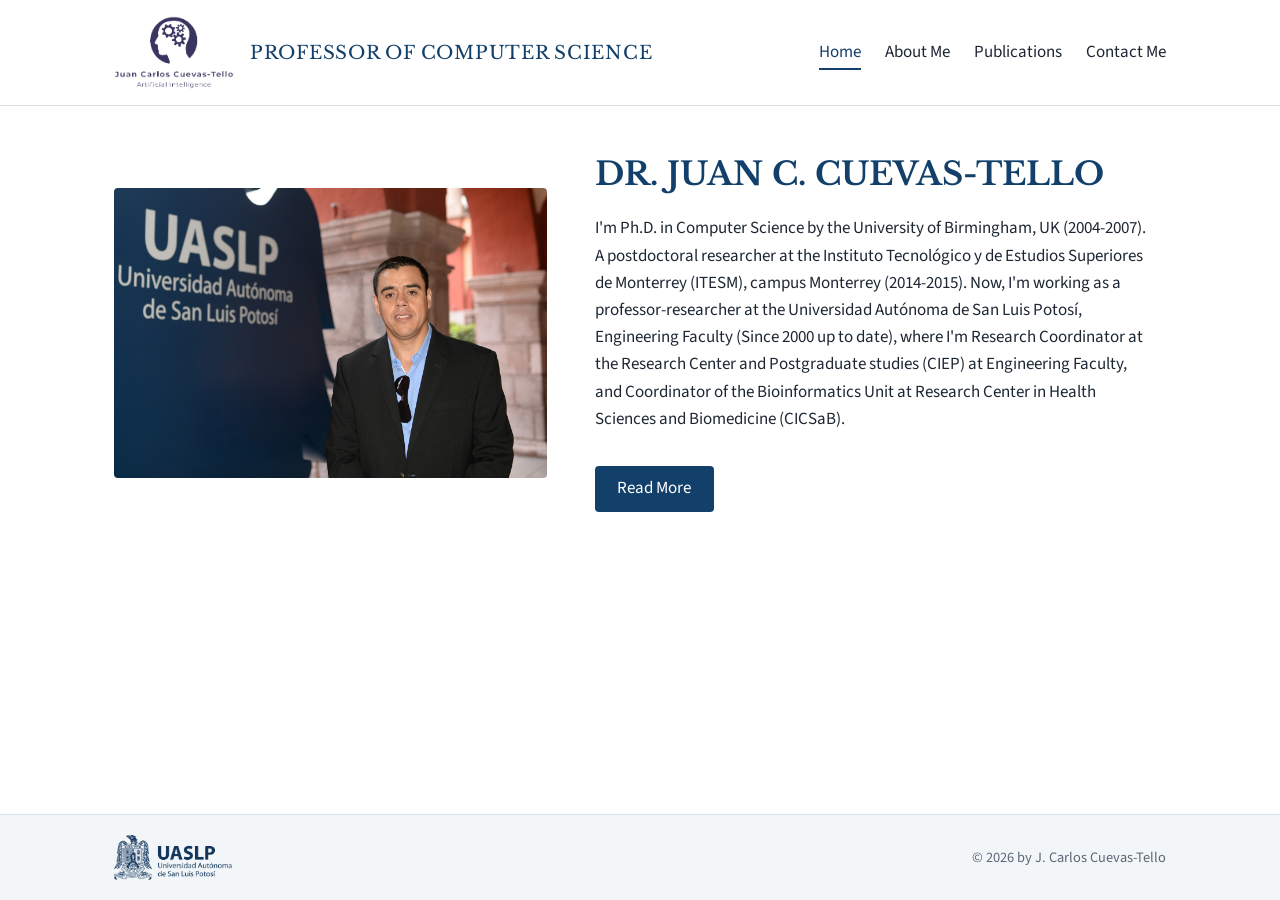
<file: index.html>
<!DOCTYPE html>
<html lang="en">
<head>
  <meta charset="utf-8">
  <meta name="viewport" content="width=device-width, initial-scale=1">
  <title>Home | Dr. Juan C. Cuevas-Tello</title>
  <meta name="description" content="Dr. Juan C. Cuevas-Tello, Professor of Computer Science at the Universidad Autónoma de San Luis Potosí (UASLP).">
  <link rel="preconnect" href="https://fonts.googleapis.com">
  <link rel="preconnect" href="https://fonts.gstatic.com" crossorigin>
  <link href="https://fonts.googleapis.com/css2?family=Libre+Baskerville:wght@400;700&family=Source+Sans+3:wght@400;600&display=swap" rel="stylesheet">
  <link rel="stylesheet" href="css/style.css">
  <link rel="icon" type="image/png" href="images/favicon.ico">
  <link rel="apple-touch-icon" href="images/favicon.ico">
</head>
<body>
  <header class="site-header">
    <div class="header-inner">
      <a class="brand" href="index.html">
        <img src="images/logo.png" alt="Logo">
        <span>PROFESSOR OF COMPUTER SCIENCE</span>
      </a>
      <nav aria-label="Main">
        <ul>
        <li><a href="index.html" aria-current="page">Home</a></li>
        <li><a href="about-me.html">About Me</a></li>
        <li><a href="publications.html">Publications</a></li>
        <li><a href="contact-me.html">Contact Me</a></li>
        </ul>
      </nav>
    </div>
  </header>

  <main>
    <section class="hero">
      <img src="images/profile.jpg" alt="Dr. Juan C. Cuevas-Tello">
      <div>
        <h1>DR. JUAN C. CUEVAS-TELLO</h1>
        <p>I'm Ph.D. in Computer Science by the University of Birmingham, UK (2004-2007). A postdoctoral researcher at the Instituto Tecnológico y de Estudios Superiores de Monterrey (ITESM), campus Monterrey (2014-2015). Now, I'm working as a professor-researcher at the Universidad Autónoma de San Luis Potosí, Engineering Faculty (Since 2000 up to date), where I'm Research Coordinator at the Research Center and Postgraduate studies (CIEP) at Engineering Faculty, and Coordinator of the Bioinformatics Unit at Research Center in Health Sciences and Biomedicine (CICSaB).</p>
        <a class="button" href="about-me.html">Read More</a>
      </div>
    </section>
  </main>

  <footer class="site-footer">
    <div class="footer-inner">
      <img src="images/footer-logo.png" alt="">
      <span>&copy; 2026 by J. Carlos Cuevas-Tello</span>
    </div>
  </footer>
</body>
</html>
</file>
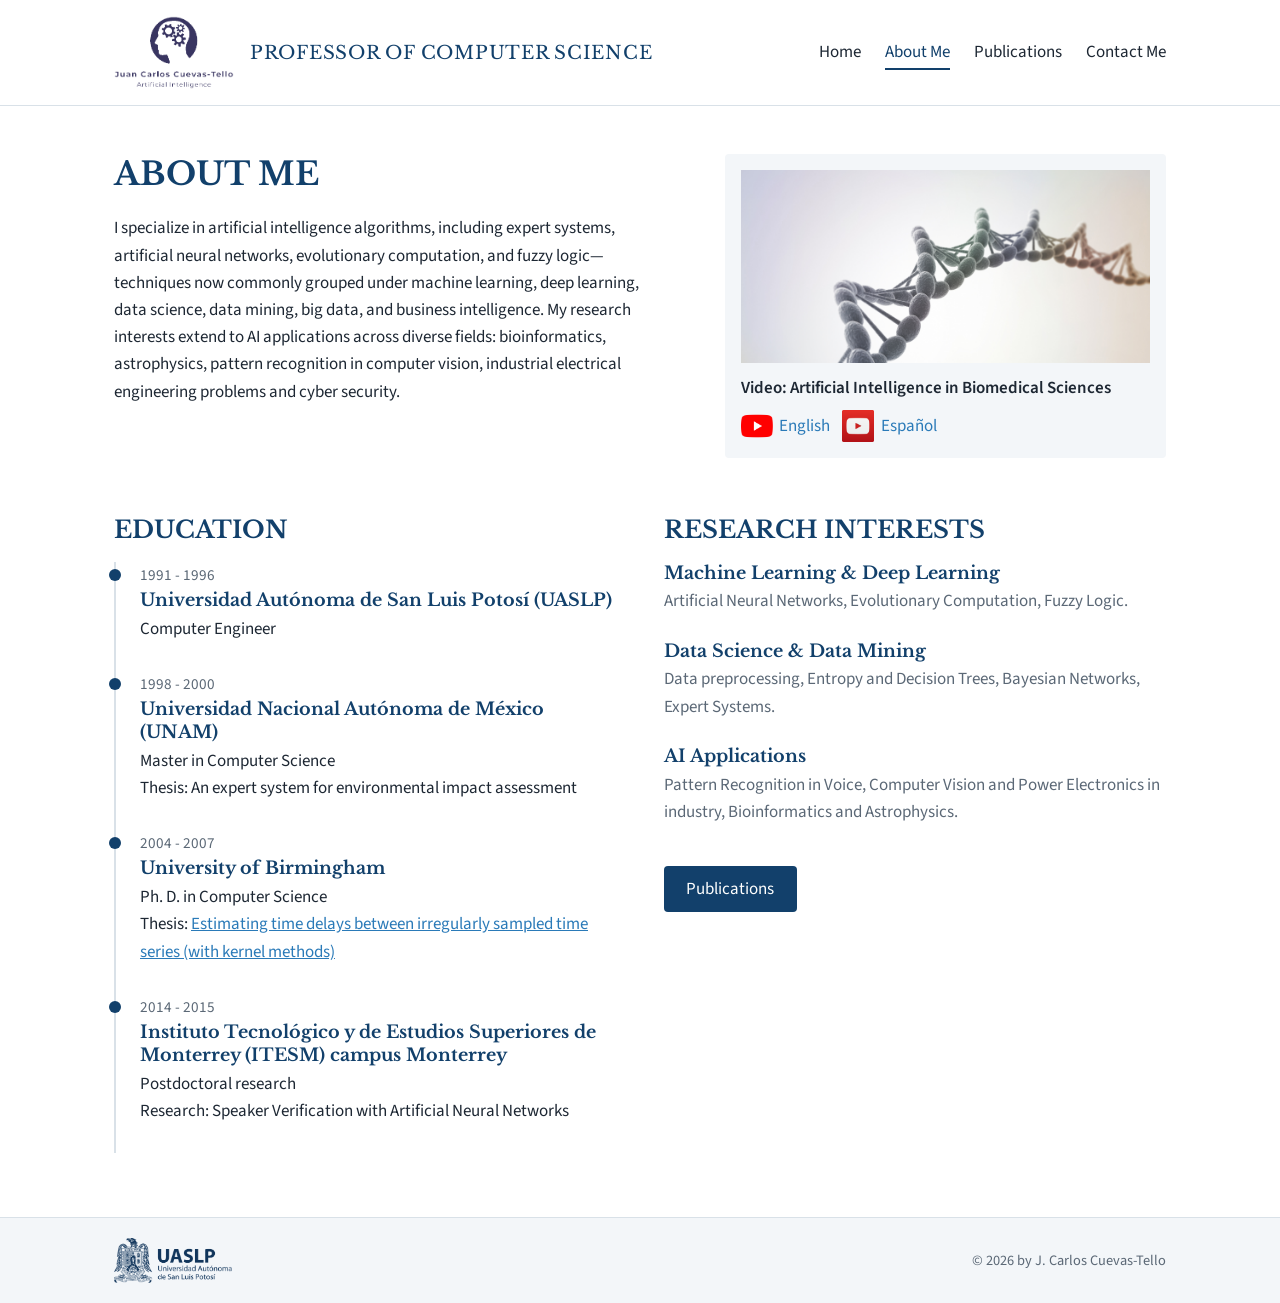
<file: about-me.html>
<!DOCTYPE html>
<html lang="en">
<head>
  <meta charset="utf-8">
  <meta name="viewport" content="width=device-width, initial-scale=1">
  <title>About Me | Dr. Juan C. Cuevas-Tello</title>
  <meta name="description" content="Dr. Juan C. Cuevas-Tello, Professor of Computer Science at the Universidad Autónoma de San Luis Potosí (UASLP).">
  <link rel="preconnect" href="https://fonts.googleapis.com">
  <link rel="preconnect" href="https://fonts.gstatic.com" crossorigin>
  <link href="https://fonts.googleapis.com/css2?family=Libre+Baskerville:wght@400;700&family=Source+Sans+3:wght@400;600&display=swap" rel="stylesheet">
  <link rel="stylesheet" href="css/style.css">
  <link rel="icon" type="image/png" href="images/favicon.ico">
  <link rel="apple-touch-icon" href="images/favicon.ico">
</head>
<body>
  <header class="site-header">
    <div class="header-inner">
      <a class="brand" href="index.html">
        <img src="images/logo.png" alt="Logo">
        <span>PROFESSOR OF COMPUTER SCIENCE</span>
      </a>
      <nav aria-label="Main">
        <ul>
        <li><a href="index.html">Home</a></li>
        <li><a href="about-me.html" aria-current="page">About Me</a></li>
        <li><a href="publications.html">Publications</a></li>
        <li><a href="contact-me.html">Contact Me</a></li>
        </ul>
      </nav>
    </div>
  </header>

  <main>
    <section class="about-intro">
      <div>
        <h1>ABOUT ME</h1>
        <p>I specialize in artificial intelligence algorithms, including expert systems, artificial neural networks, evolutionary computation, and fuzzy logic—techniques now commonly grouped under machine learning, deep learning, data science, data mining, big data, and business intelligence. My research interests extend to AI applications across diverse fields: bioinformatics, astrophysics, pattern recognition in computer vision, industrial electrical engineering problems and cyber security.</p>
      </div>
      <div class="video-card">
        <img src="images/dna.jpg" alt="DNA image">
        <p>Video: Artificial Intelligence in Biomedical Sciences</p>
        <div class="video-links">
          <a href="https://youtu.be/DWslH8TxNNQ" target="_blank" rel="noopener"><img src="images/flag-en.png" alt="">English</a>
          <a href="https://youtu.be/g87Rq7fJ8aM" target="_blank" rel="noopener"><img src="images/flag-es.png" alt="">Español</a>
        </div>
      </div>
    </section>

    <section class="two-col">
      <div>
        <h2>EDUCATION</h2>
        <ol class="timeline">
          <li>
            <span class="years">1991 - 1996</span>
            <h3>Universidad Autónoma de San Luis Potosí (UASLP)</h3>
            <p>Computer Engineer</p>
          </li>
          <li>
            <span class="years">1998 - 2000</span>
            <h3>Universidad Nacional Autónoma de México (UNAM)</h3>
            <p>Master in Computer Science</p>
            <p>Thesis: An expert system for environmental impact assessment</p>
          </li>
          <li>
            <span class="years">2004 - 2007</span>
            <h3>University of Birmingham</h3>
            <p>Ph. D. in Computer Science</p>
            <p>Thesis: <a href="http://etheses.bham.ac.uk/88/" target="_blank" rel="noopener">Estimating time delays between irregularly sampled time series (with kernel methods)</a></p>
          </li>
          <li>
            <span class="years">2014 - 2015</span>
            <h3>Instituto Tecnológico y de Estudios Superiores de Monterrey (ITESM) campus Monterrey</h3>
            <p>Postdoctoral research</p>
            <p>Research: Speaker Verification with Artificial Neural Networks</p>
          </li>
        </ol>
      </div>
      <div>
        <h2>RESEARCH INTERESTS</h2>
        <div class="interest">
          <h3>Machine Learning &amp; Deep Learning</h3>
          <p>Artificial Neural Networks, Evolutionary Computation, Fuzzy Logic.</p>
        </div>
        <div class="interest">
          <h3>Data Science &amp; Data Mining</h3>
          <p>Data preprocessing, Entropy and Decision Trees, Bayesian Networks, Expert Systems.</p>
        </div>
        <div class="interest">
          <h3>AI Applications</h3>
          <p>Pattern Recognition in Voice, Computer Vision and Power Electronics in industry, Bioinformatics and Astrophysics.</p>
        </div>
        <a class="button" href="publications.html">Publications</a>
      </div>
    </section>
  </main>

  <footer class="site-footer">
    <div class="footer-inner">
      <img src="images/footer-logo.png" alt="">
      <span>&copy; 2026 by J. Carlos Cuevas-Tello</span>
    </div>
  </footer>
</body>
</html>
</file>
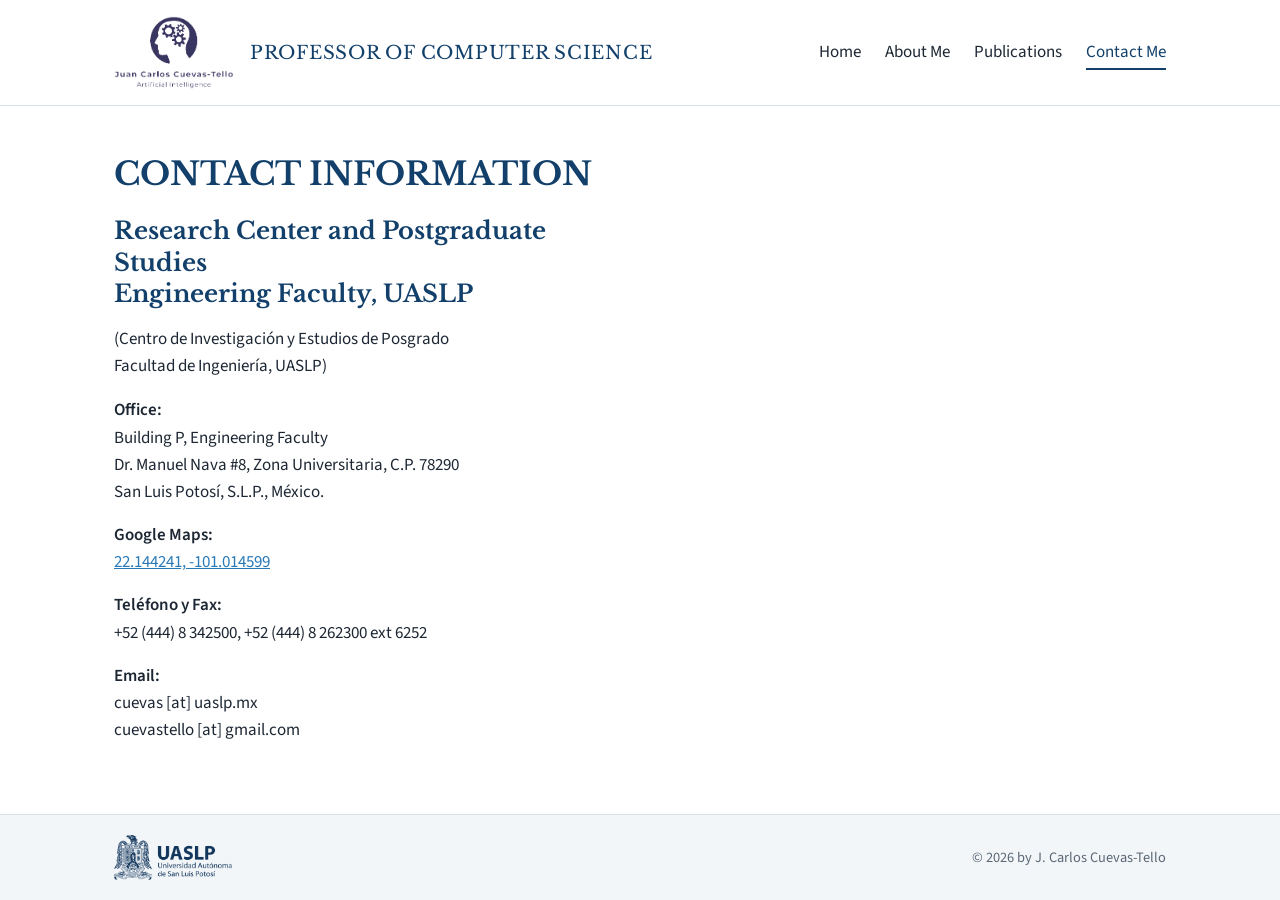
<file: contact-me.html>
<!DOCTYPE html>
<html lang="en">
<head>
  <meta charset="utf-8">
  <meta name="viewport" content="width=device-width, initial-scale=1">
  <title>Contact Me | Dr. Juan C. Cuevas-Tello</title>
  <meta name="description" content="Dr. Juan C. Cuevas-Tello, Professor of Computer Science at the Universidad Autónoma de San Luis Potosí (UASLP).">
  <link rel="preconnect" href="https://fonts.googleapis.com">
  <link rel="preconnect" href="https://fonts.gstatic.com" crossorigin>
  <link href="https://fonts.googleapis.com/css2?family=Libre+Baskerville:wght@400;700&family=Source+Sans+3:wght@400;600&display=swap" rel="stylesheet">
  <link rel="stylesheet" href="css/style.css">
  <link rel="icon" type="image/png" href="images/favicon.ico">
  <link rel="apple-touch-icon" href="images/favicon.ico">
</head>
<body>
  <header class="site-header">
    <div class="header-inner">
      <a class="brand" href="index.html">
        <img src="images/logo.png" alt="Logo">
        <span>PROFESSOR OF COMPUTER SCIENCE</span>
      </a>
      <nav aria-label="Main">
        <ul>
        <li><a href="index.html">Home</a></li>
        <li><a href="about-me.html">About Me</a></li>
        <li><a href="publications.html">Publications</a></li>
        <li><a href="contact-me.html" aria-current="page">Contact Me</a></li>
        </ul>
      </nav>
    </div>
  </header>

  <main>
    <h1>CONTACT INFORMATION</h1>
    <section class="contact-grid">
      <address>
        <h2>Research Center and Postgraduate Studies<br>Engineering Faculty, UASLP</h2>
        <p>(Centro de Investigación y Estudios de Posgrado<br>Facultad de Ingeniería, UASLP)</p>
        <dl>
          <dt>Office:</dt>
          <dd>Building P, Engineering Faculty<br>Dr. Manuel Nava #8, Zona Universitaria, C.P. 78290<br>San Luis Potosí, S.L.P., México.</dd>
          <dt>Google Maps:</dt>
          <dd><a href="https://www.google.com/maps?q=22.144241,-101.014599" target="_blank" rel="noopener">22.144241, -101.014599</a></dd>
          <dt>Teléfono y Fax:</dt>
          <dd>+52 (444) 8 342500, +52 (444) 8 262300 ext 6252</dd>
          <dt>Email:</dt>
          <dd>cuevas [at] uaslp.mx<br>cuevastello [at] gmail.com</dd>
        </dl>
      </address>
      <iframe class="map" title="Map: Engineering Faculty, UASLP" loading="lazy"
        src="https://maps.google.com/maps?q=22.144241,-101.014599&amp;z=16&amp;output=embed"></iframe>
    </section>
  </main>

  <footer class="site-footer">
    <div class="footer-inner">
      <img src="images/footer-logo.png" alt="">
      <span>&copy; 2026 by J. Carlos Cuevas-Tello</span>
    </div>
  </footer>
</body>
</html>
</file>
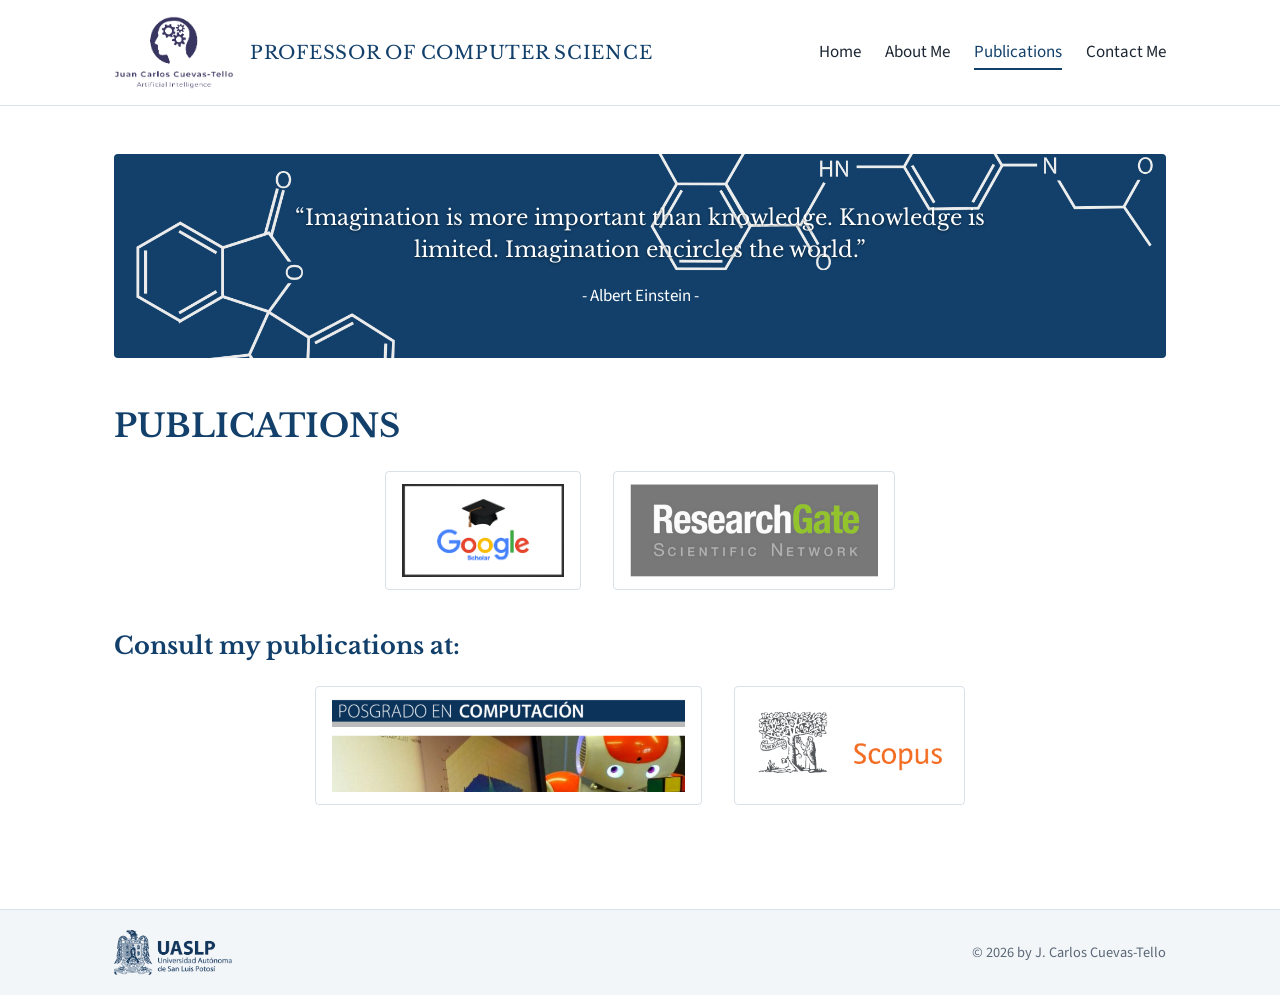
<file: publications.html>
<!DOCTYPE html>
<html lang="en">
<head>
  <meta charset="utf-8">
  <meta name="viewport" content="width=device-width, initial-scale=1">
  <title>Publications | Dr. Juan C. Cuevas-Tello</title>
  <meta name="description" content="Dr. Juan C. Cuevas-Tello, Professor of Computer Science at the Universidad Autónoma de San Luis Potosí (UASLP).">
  <link rel="preconnect" href="https://fonts.googleapis.com">
  <link rel="preconnect" href="https://fonts.gstatic.com" crossorigin>
  <link href="https://fonts.googleapis.com/css2?family=Libre+Baskerville:wght@400;700&family=Source+Sans+3:wght@400;600&display=swap" rel="stylesheet">
  <link rel="stylesheet" href="css/style.css">
  <link rel="icon" type="image/png" href="images/favicon.ico">
  <link rel="apple-touch-icon" href="images/favicon.ico">
</head>
<body>
  <header class="site-header">
    <div class="header-inner">
      <a class="brand" href="index.html">
        <img src="images/logo.png" alt="Logo">
        <span>PROFESSOR OF COMPUTER SCIENCE</span>
      </a>
      <nav aria-label="Main">
        <ul>
        <li><a href="index.html">Home</a></li>
        <li><a href="about-me.html">About Me</a></li>
        <li><a href="publications.html" aria-current="page">Publications</a></li>
        <li><a href="contact-me.html">Contact Me</a></li>
        </ul>
      </nav>
    </div>
  </header>

  <main>
    <section class="quote">
      <blockquote>“Imagination is more important than knowledge. Knowledge is limited. Imagination encircles the world.”</blockquote>
      <cite>- Albert Einstein -</cite>
    </section>

    <h1>PUBLICATIONS</h1>
    <div class="pub-links">
      <a href="https://scholar.google.com.mx/citations?hl=en&amp;user=iTdWWkQAAAAJ&amp;view_op=list_works&amp;sortby=pubdate" target="_blank" rel="noopener"><img src="images/google-scholar.png" alt="Google Scholar"></a>
      <a href="https://www.researchgate.net/profile/Juan_Carlos_Cuevas-Tello" target="_blank" rel="noopener"><img src="images/researchgate.png" alt="ResearchGate"></a>
    </div>

    <h2>Consult my publications at:</h2>
    <div class="pub-links">
      <a href="https://ciep.ing.uaslp.mx/profesoresPos/index.php?pos=1&amp;gra=M" target="_blank" rel="noopener"><img src="images/uaslp-ciep.png" alt="CIEP, Engineering Faculty, UASLP"></a>
      <a href="https://www.scopus.com/authid/detail.uri?authorId=14059970200" target="_blank" rel="noopener"><img src="images/scopus.png" alt="Scopus"></a>
    </div>
  </main>

  <footer class="site-footer">
    <div class="footer-inner">
      <img src="images/footer-logo.png" alt="">
      <span>&copy; 2026 by J. Carlos Cuevas-Tello</span>
    </div>
  </footer>
</body>
</html>
</file>
<file: css/style.css>
:root {
  --bg: #ffffff;
  --surface: #f3f6f9;
  --text: #1d2733;
  --muted: #5b6876;
  --brand: #12406b;
  --accent: #2a7ab8;
  --line: #d9e1e8;
  color-scheme: light;
}
@media (prefers-color-scheme: dark) {
  :root {
    --bg: #12181f;
    --surface: #1b232c;
    --text: #e6ebf0;
    --muted: #a3afbb;
    --brand: #8ec3ee;
    --accent: #6fb1e6;
    --line: #2d3843;
    color-scheme: dark;
  }
}

* { box-sizing: border-box; }
html, body { margin: 0; padding: 0; }
body {
  background: var(--bg);
  color: var(--text);
  font-family: "Source Sans 3", "Segoe UI", Roboto, Helvetica, Arial, sans-serif;
  font-size: 1.0625rem;
  line-height: 1.6;
  display: flex;
  flex-direction: column;
  min-height: 100vh;
}
img { max-width: 100%; height: auto; }
a { color: var(--accent); }
a:focus-visible { outline: 2px solid var(--accent); outline-offset: 3px; }

/* Header */
.site-header {
  border-bottom: 1px solid var(--line);
  background: var(--bg);
}
.header-inner {
  max-width: 1100px;
  margin: 0 auto;
  padding: 1rem 1.5rem;
  display: flex;
  align-items: center;
  justify-content: space-between;
  gap: 1rem;
  flex-wrap: wrap;
}
.brand {
  display: flex;
  align-items: center;
  gap: 1rem;
  text-decoration: none;
  color: var(--brand);
}
.brand img { width: 120px; }
.brand span {
  font-family: "Libre Baskerville", Georgia, serif;
  font-size: 1.15rem;
  letter-spacing: 0.04em;
}
nav ul {
  list-style: none;
  margin: 0;
  padding: 0;
  display: flex;
  flex-wrap: wrap;
  gap: 0.25rem 1.5rem;
}
nav a {
  color: var(--text);
  text-decoration: none;
  padding: 0.25rem 0;
  border-bottom: 2px solid transparent;
}
nav a:hover { color: var(--accent); }
nav a[aria-current="page"] {
  color: var(--brand);
  border-bottom-color: var(--brand);
}

/* Main */
main {
  flex: 1;
  width: 100%;
  max-width: 1100px;
  margin: 0 auto;
  padding: 3rem 1.5rem 4rem;
}
h1, h2, h3 {
  font-family: "Libre Baskerville", Georgia, serif;
  color: var(--brand);
  line-height: 1.3;
  font-weight: 700;
}
h1 { font-size: 2rem; margin: 0 0 1.25rem; }
h2 { font-size: 1.5rem; margin: 0 0 1rem; }
h3 { font-size: 1.1rem; margin: 0 0 0.25rem; }
p { max-width: 70ch; }

.button {
  display: inline-block;
  margin-top: 1rem;
  padding: 0.6rem 1.4rem;
  background: var(--brand);
  color: var(--bg);
  text-decoration: none;
  border-radius: 4px;
}
.button:hover { background: var(--accent); }

/* Home */
.hero {
  display: grid;
  grid-template-columns: minmax(0, 433px) 1fr;
  gap: 3rem;
  align-items: center;
}
.hero img { width: 100%; border-radius: 4px; display: block; }

/* About */
.about-intro {
  display: grid;
  grid-template-columns: 1fr minmax(0, 441px);
  gap: 3rem;
  align-items: start;
  margin-bottom: 3.5rem;
}
.video-card { background: var(--surface); padding: 1rem; border-radius: 4px; }
.video-card img { display: block; width: 100%; }
.video-card p { margin: 0.75rem 0 0.5rem; font-weight: 600; }
.video-links { display: flex; gap: 0.75rem; align-items: center; }
.video-links a {
  display: inline-flex; align-items: center; gap: 0.4rem;
  text-decoration: none;
}
.video-links img { width: 32px; height: 32px; }

.two-col {
  display: grid;
  grid-template-columns: 1fr 1fr;
  gap: 3rem;
}
.timeline { list-style: none; margin: 0; padding: 0; border-left: 2px solid var(--line); }
.timeline li { position: relative; padding: 0 0 1.75rem 1.5rem; }
.timeline li::before {
  content: ""; position: absolute; left: -7px; top: 0.45rem;
  width: 12px; height: 12px; border-radius: 50%; background: var(--brand);
}
.timeline .years { color: var(--muted); font-size: 0.95rem; }
.timeline p { margin: 0; }
.interest { margin-bottom: 1.5rem; }
.interest p { margin: 0; color: var(--muted); }

/* Publications */
.quote {
  background: var(--brand) url("../images/publications-bg.png") center / cover no-repeat;
  color: #fff;
  padding: 3rem 2rem;
  text-align: center;
  border-radius: 4px;
  margin-bottom: 3rem;
}
.quote blockquote {
  margin: 0 auto; max-width: 46ch;
  font-family: "Libre Baskerville", Georgia, serif;
  font-size: 1.35rem; line-height: 1.5;
  text-shadow: 0 1px 3px rgba(0,0,0,.5);
}
.quote cite { display: block; margin-top: 1rem; font-style: normal; }
.pub-links {
  display: flex; flex-wrap: wrap; gap: 2rem;
  align-items: center; justify-content: center;
  margin: 1.5rem 0 2.5rem;
}
.pub-links a {
  display: flex; align-items: center; justify-content: center;
  background: #fff; padding: 0.75rem 1rem; border-radius: 4px;
  border: 1px solid var(--line);
  min-height: 110px;
}
.pub-links img { max-height: 93px; width: auto; }

/* Contact */
.contact-grid {
  display: grid;
  grid-template-columns: 1fr 1fr;
  gap: 3rem;
}
.contact-grid address { font-style: normal; }
.contact-grid dl { margin: 0; }
.contact-grid dt { font-weight: 600; margin-top: 1rem; }
.contact-grid dd { margin: 0; }
.map { width: 100%; aspect-ratio: 4 / 3; border: 0; border-radius: 4px; }

/* Footer */
.site-footer {
  border-top: 1px solid var(--line);
  background: var(--surface);
}
.footer-inner {
  max-width: 1100px; margin: 0 auto; padding: 1.25rem 1.5rem;
  display: flex; align-items: center; justify-content: space-between;
  gap: 1rem; flex-wrap: wrap; color: var(--muted); font-size: 0.9rem;
}
.footer-inner img { width: 118px; }

/* Small screens */
@media (max-width: 760px) {
  .hero, .about-intro, .two-col, .contact-grid { grid-template-columns: 1fr; gap: 2rem; }
  h1 { font-size: 1.6rem; }
  main { padding-top: 2rem; }
}
</file>
